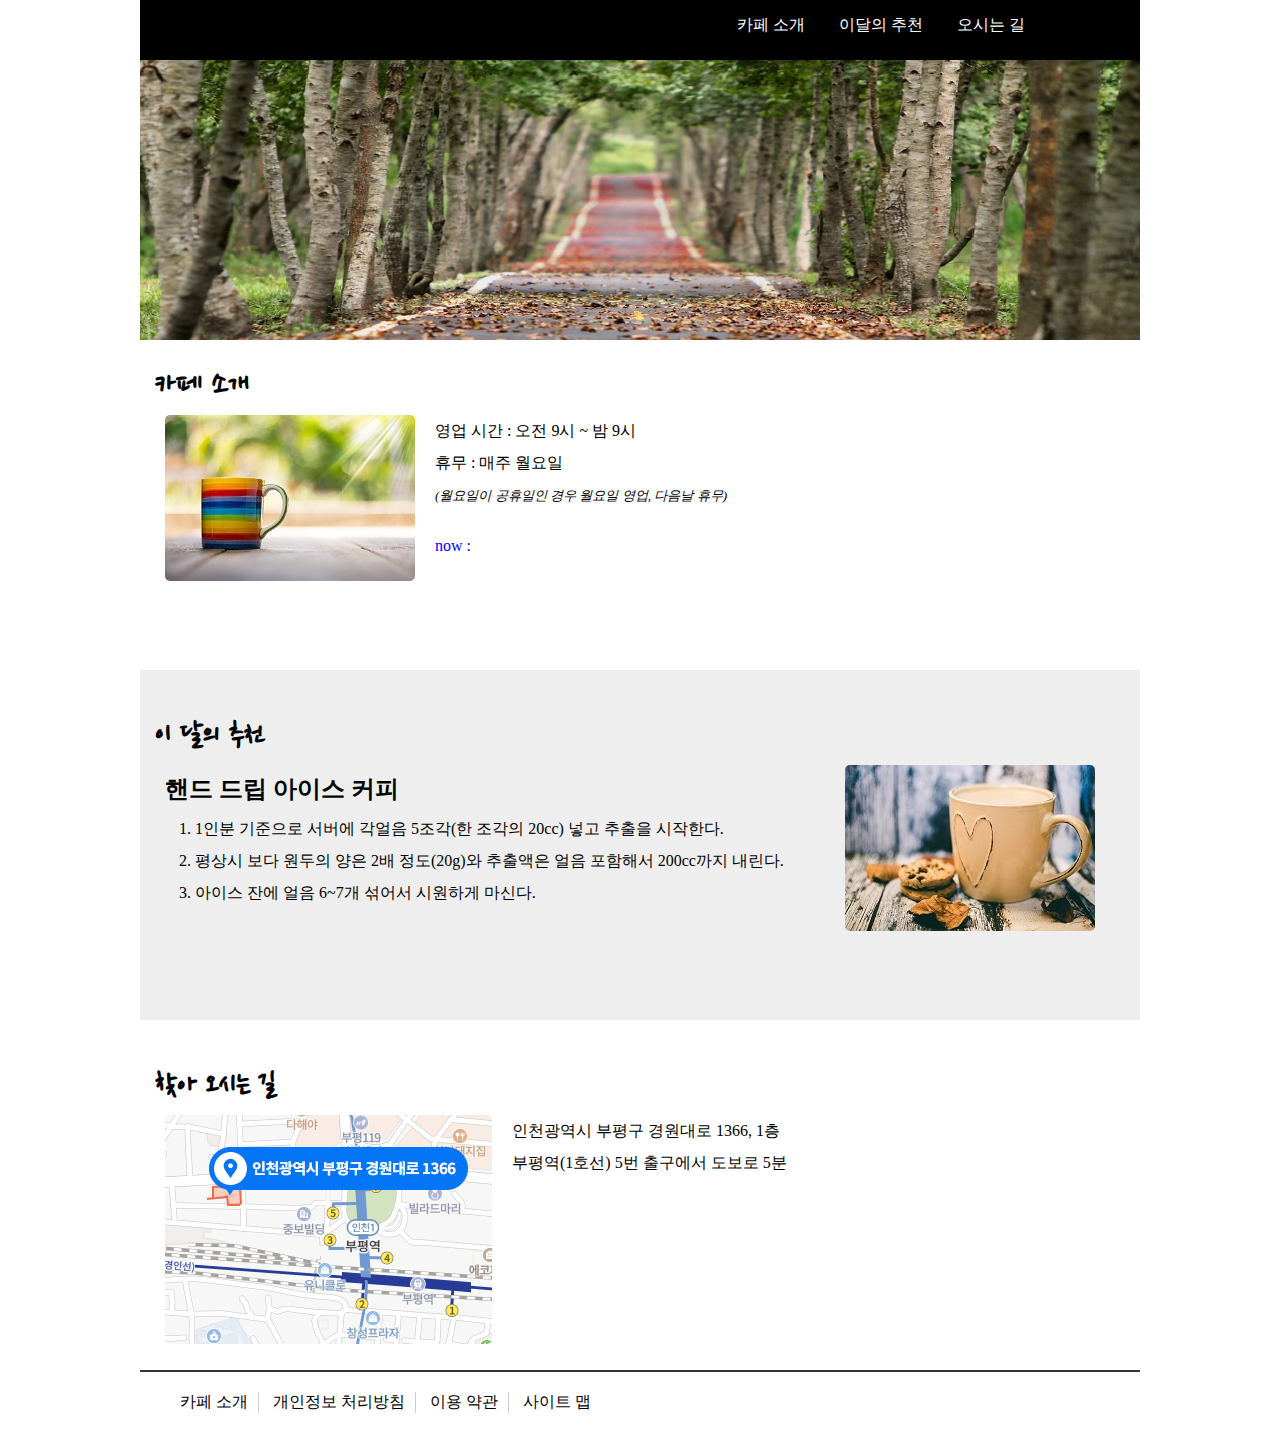
<file: cafe12/index.html>
<!DOCTYPE html>
<html lang="en">
<head>
    <meta charset="UTF-8">
    <meta http-equiv="X-UA-Compatible" content="IE=edge">
    <meta name="viewport" content="width=device-width, initial-scale=1.0">
    <title>cafe12 사이트입니다.</title>
    <link rel="stylesheet" href="./css/style.css">
</head>
<body>
    <div id="container">
        <header>
            <nav>
                <ul id="main-nav">
                    <li><a href="#intro">카페 소개</a></li>
                    <li><a href="#choice">이달의 추천</a></li>
                    <li><a href="#map">오시는 길</a></li>
                </ul>
            </nav>
            <div id="main-pic">
                <img src="./images/header1.jpg" alt="배경사진" id="pic">
            </div>
        </header>
        <section id="intro">
            <div class="page-title">
                <h1>카페 소개</h1>
            </div>
            <div class="content">
                <div class="photo">
                    <img src="./images/cup-1.jpg" alt="커피잔">
                </div>
                <div class="text">
                    <p>영업 시간 : 오전 9시 ~ 밤 9시</p>
                    <p>휴무 : 매주 월요일<br>
                        <i><small>(월요일이 공휴일인 경우 월요일 영업, 다음날 휴무)</small></i>
                    </p>
                    <br>
                    <p style="color: blue;">now : <span id="demo"></span></p>
                </div>
            </div>
        </section>
        <section id="choice">
            <div class="page-title">
                <h1>이 달의 추천</h1>
            </div>
            <div class="content">
                <div class="photo">
                    <img src="./images/cup-2.jpg" alt="커피잔">
                </div>
                <div class="text">
                    <h2>핸드 드립 아이스 커피</h2>
                    <ol>
                        <li>1인분 기준으로 서버에 각얼음 5조각(한 조각의 20cc) 넣고 추출을 시작한다.</li>
                        <li>평상시 보다 원두의 양은 2배 정도(20g)와 추출액은 얼음 포함해서 200cc까지 내린다.</li>
                        <li>아이스 잔에 얼음 6~7개 섞어서 시원하게 마신다.</li>
                    </ol>
                    
                </div>
            </div>
        </section>
        <section id="map">
            <div class="page-title">
                <h1>찾아 오시는 길</h1>
            </div>
            <div class="content">
                <div class="photo">
                    <img src="./images/map.PNG" alt="커피잔">
                </div>
                <div class="text">
                    <p>인천광역시 부평구 경원대로 1366, 1층</p>
                    <p>부평역(1호선) 5번 출구에서 도보로 5분</p>
                </div>
            </div>
        </section>
        <footer>
            <ul id="bottomMenu">
                <li><a href="#">카페 소개</a></li>
                <li><a href="#">개인정보 처리방침</a></li>
                <li><a href="#">이용 약관</a></li>
                <li><a href="#">사이트 맵</a></li>
            </ul>
        </footer>
    </div>

    <script src="./js/main-js.js"></script>
</body>
</html>
</file>
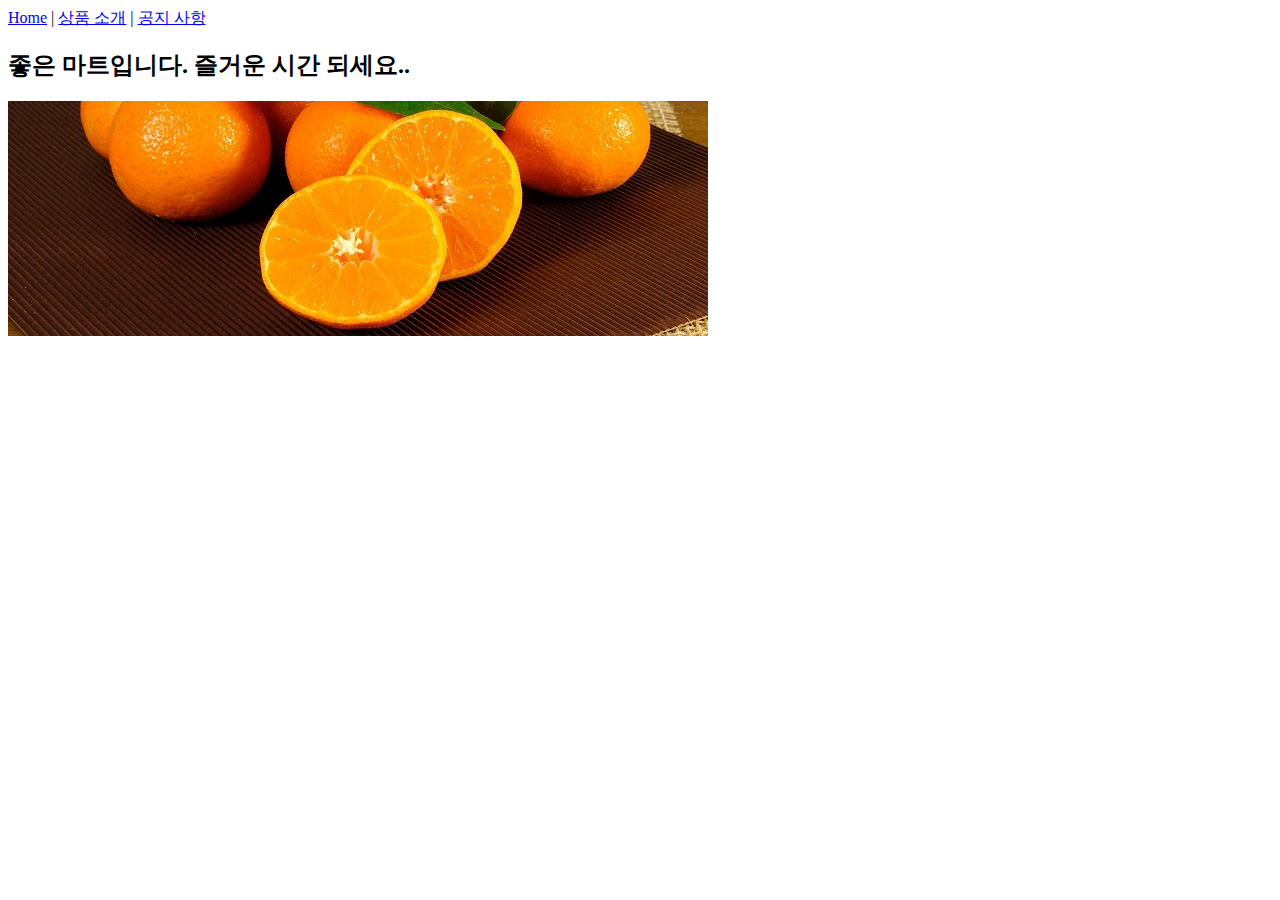
<file: day02/index.html>
<!DOCTYPE html>
<html lang="en">
<head>
    <meta charset="UTF-8">
    <meta http-equiv="X-UA-Compatible" content="IE=edge">
    <meta name="viewport" content="width=device-width, initial-scale=1.0">
    <title>환영합니다. 좋은 마트입니다.</title>
</head>
<body>
    <nav>
        <a href="index.html">Home</a> |
        <a href="product.html">상품 소개</a> |
        <a href="#">공지 사항</a>
    </nav>
    <h2>좋은 마트입니다. 즐거운 시간 되세요..</h2>
    <img src="images/tangerines.jpg">
</body>
</html>
</file>
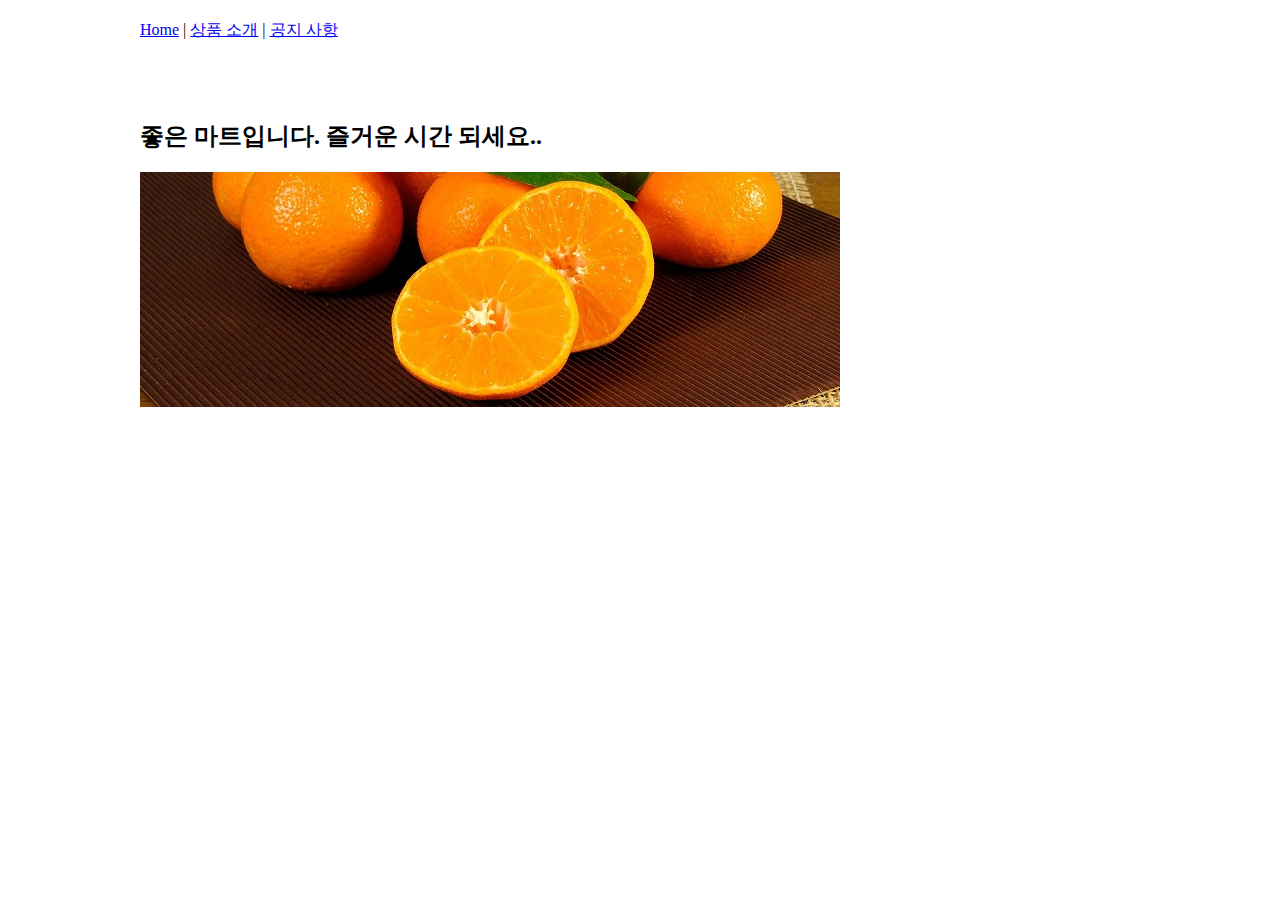
<file: day05/index.html>
<!DOCTYPE html>
<html lang="en">
<head>
    <meta charset="UTF-8">
    <meta http-equiv="X-UA-Compatible" content="IE=edge">
    <meta name="viewport" content="width=device-width, initial-scale=1.0">
    <title>환영합니다. 좋은 마트입니다.</title>
    <link rel="stylesheet" href="./css/product.css">
</head>
<body>
    <div id="container">
        <header>
            <nav>
                <a href="index.html">Home</a> |
                <a href="product2.html">상품 소개</a> |
                <a href="#">공지 사항</a>
            </nav>
        </header>
        <section>
            <h2>좋은 마트입니다. 즐거운 시간 되세요..</h2>
            <img src="images/tangerines.jpg">
        </section>
    </div>
</body>
</html>
</file>
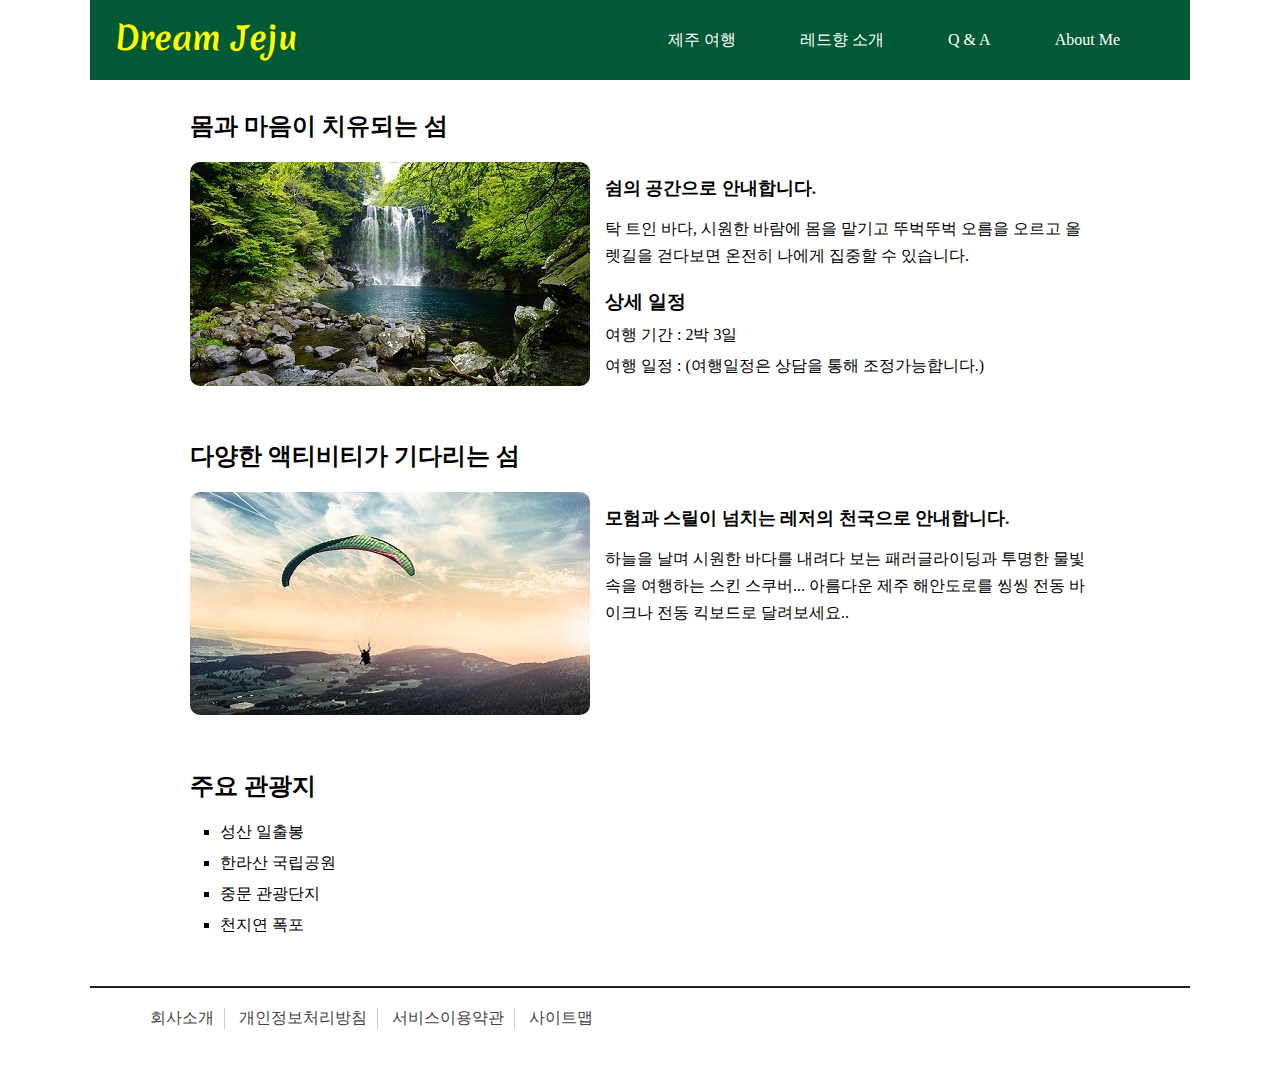
<file: jeju/index.html>
<!DOCTYPE html>
<html lang="en">
<head>
    <meta charset="UTF-8">
    <meta http-equiv="X-UA-Compatible" content="IE=edge">
    <meta name="viewport" content="width=device-width, initial-scale=1.0">
    <title>Hi~ Jeju</title>
    <link rel="stylesheet" href="./css/style.css">
</head>
<body>
    <div id="container">
        <header>
            <div id="logo">
                <h1><a href="index.html">Dream Jeju</a></h1>
            </div>
            <nav>
                <ul id="topMenu">
                    <li><a href="index.html">제주 여행</a></li>
                    <li><a href="product.html">레드향 소개</a></li>
                    <li><a href="#">Q & A</a></li>
                    <li><a href="about_me.html">About Me</a></li>
                </ul>
            </nav>
        </header>
        <main id="contents">
            <section id="healing">
                <h2>몸과 마음이 치유되는 섬</h2>
                <div>
                    <img src="./images/healing.jpg" alt="폭포">
                    <p><strong>쉼의 공간으로 안내합니다.</strong></p>
                    <p>탁 트인 바다, 시원한 바람에 몸을 맡기고 뚜벅뚜벅 오름을
                        오르고 올렛길을 걷다보면 온전히 나에게 집중할 수 있습니다.
                    </p>
                </div>
                <div class="schedule">
                    <h3>상세 일정</h3>
                    <ul>
                        <li>여행 기간 : 2박 3일</li>
                        <li>여행 일정 : (여행일정은 상담을 통해 조정가능합니다.)</li>
                    </ul>
                </div>

            </section>
            <section id="activity">
                <h2>다양한 액티비티가 기다리는 섬</h2>
                <div>
                    <img src="./images/activity.jpg" alt="패러글라이딩">
                    <p><strong>모험과 스릴이 넘치는 레저의 천국으로 안내합니다.</strong></p>
                    <p>하늘을 날며 시원한 바다를 내려다 보는 패러글라이딩과 투명한
                        물빛속을 여행하는 스킨 스쿠버... 아름다운 제주 해안도로를
                        씽씽 전동 바이크나 전동 킥보드로 달려보세요..
                    </p>
                </div>
            </section>
            <section id="sightseeing">
                <h2>주요 관광지</h2>
                <div>
                    <ul>
                        <li><a href="#">성산 일출봉</a></li>
                        <li><a href="#">한라산 국립공원</a></li>
                        <li><a href="#">중문 관광단지</a></li>
                        <li><a href="#">천지연 폭포</a></li>
                    </ul>
                </div>
            </section>
        </main>
        <footer>
            <ul id="bottomMenu">
                <li><a href="#">회사소개</a></li>
                <li><a href="#">개인정보처리방침</a></li>
                <li><a href="#">서비스이용약관</a></li>
                <li><a href="#">사이트맵</a></li>
            </ul>
        </footer>
    </div>
</body>
</html>
</file>
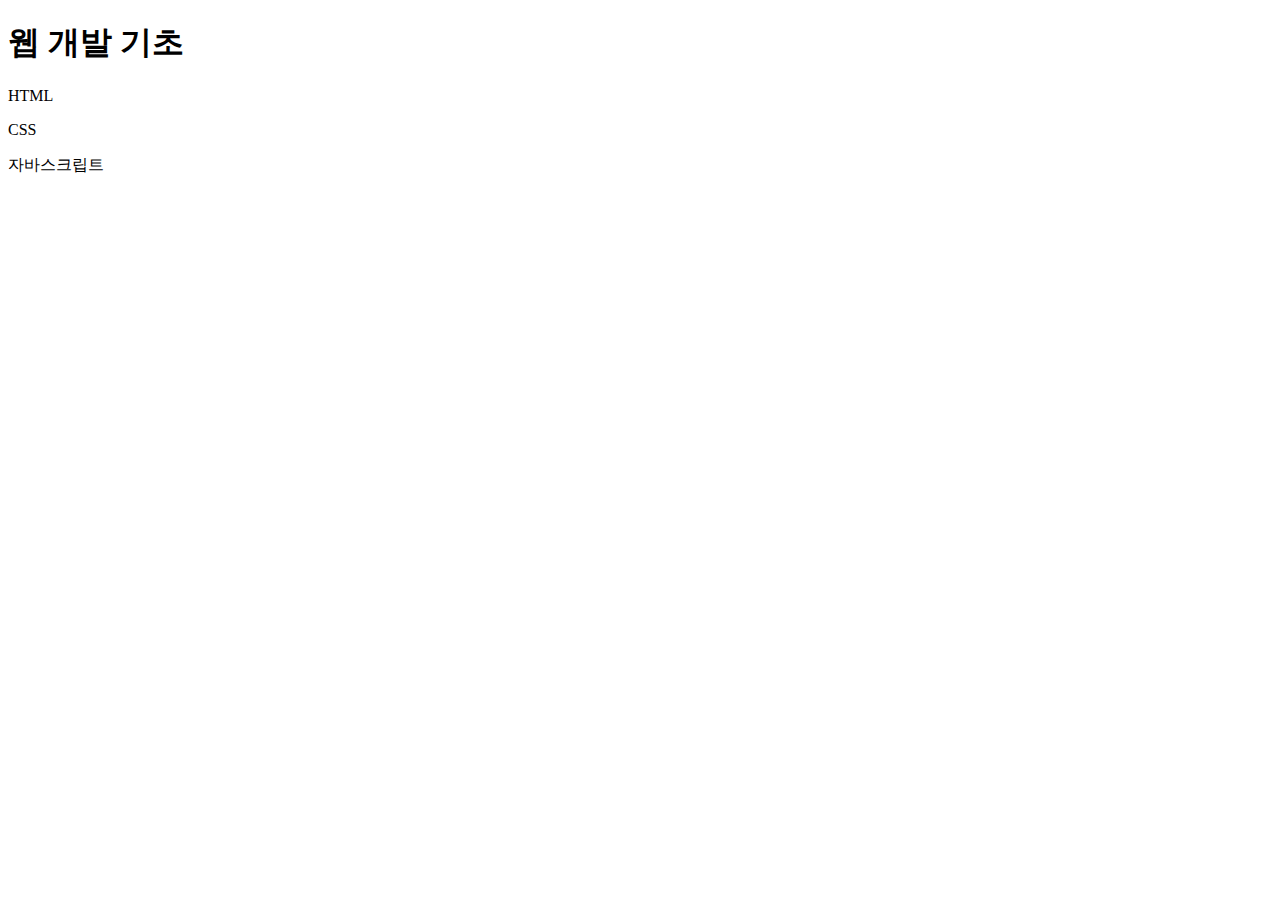
<file: sources/02/index.html>
<!DOCTYPE html>
<html lang="ko">
  <head>
    <meta charset="UTF-8">
    <title>웹 개발 입문</title>
  </head>
  <body>
    <h1>웹 개발 기초</h1>
    <p>HTML</p>
    <p>CSS</p>
    <p>자바스크립트</p>
  </body>
</html>
</file>
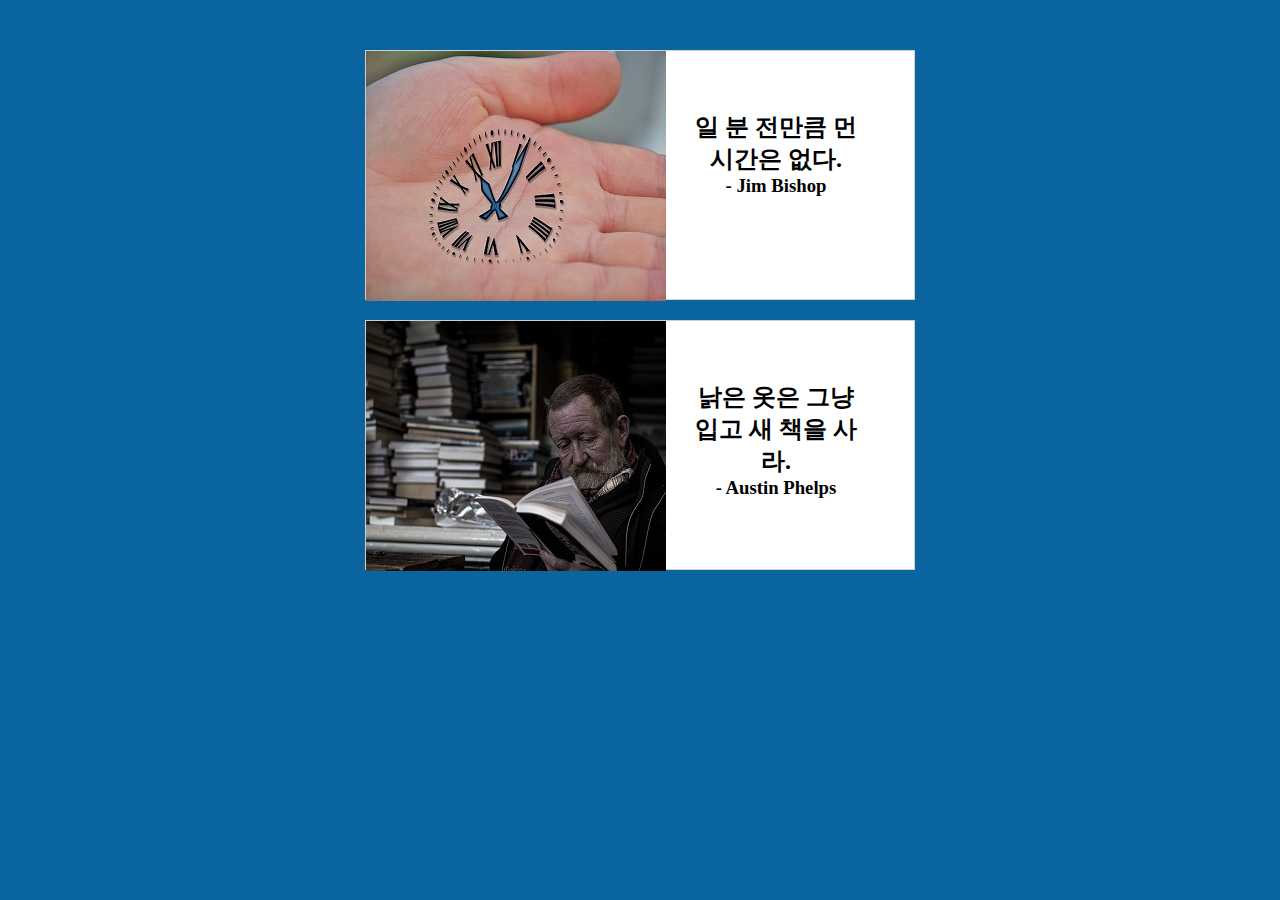
<file: sources/12/index.html>
<!DOCTYPE html>
<html lang="ko">
<head>
  <meta charset="UTF-8">
  <meta name="viewport" content="width=device-width, initial-scale=1.0">
  <title>INSPIRATIONAL QUOTES</title>
  <link rel="stylesheet" href="css/style.css">
</head>
<body>
  <div id="container">
    <div class="card">
      <img src="images/1.jpg">    
      <div class="words">
        <h2>일 분 전만큼 먼 시간은 없다.</h2>
        <h3>- Jim Bishop</h3>
      </div>            
    </div>
    <div class="card">
      <img src="images/2.jpg">    
      <div class="words">
        <h2>낡은 옷은 그냥 입고 새 책을 사라.</h2>
        <h3>- Austin Phelps</h3>
      </div>            
    </div>            
  </div>
</body>
</html>
</file>
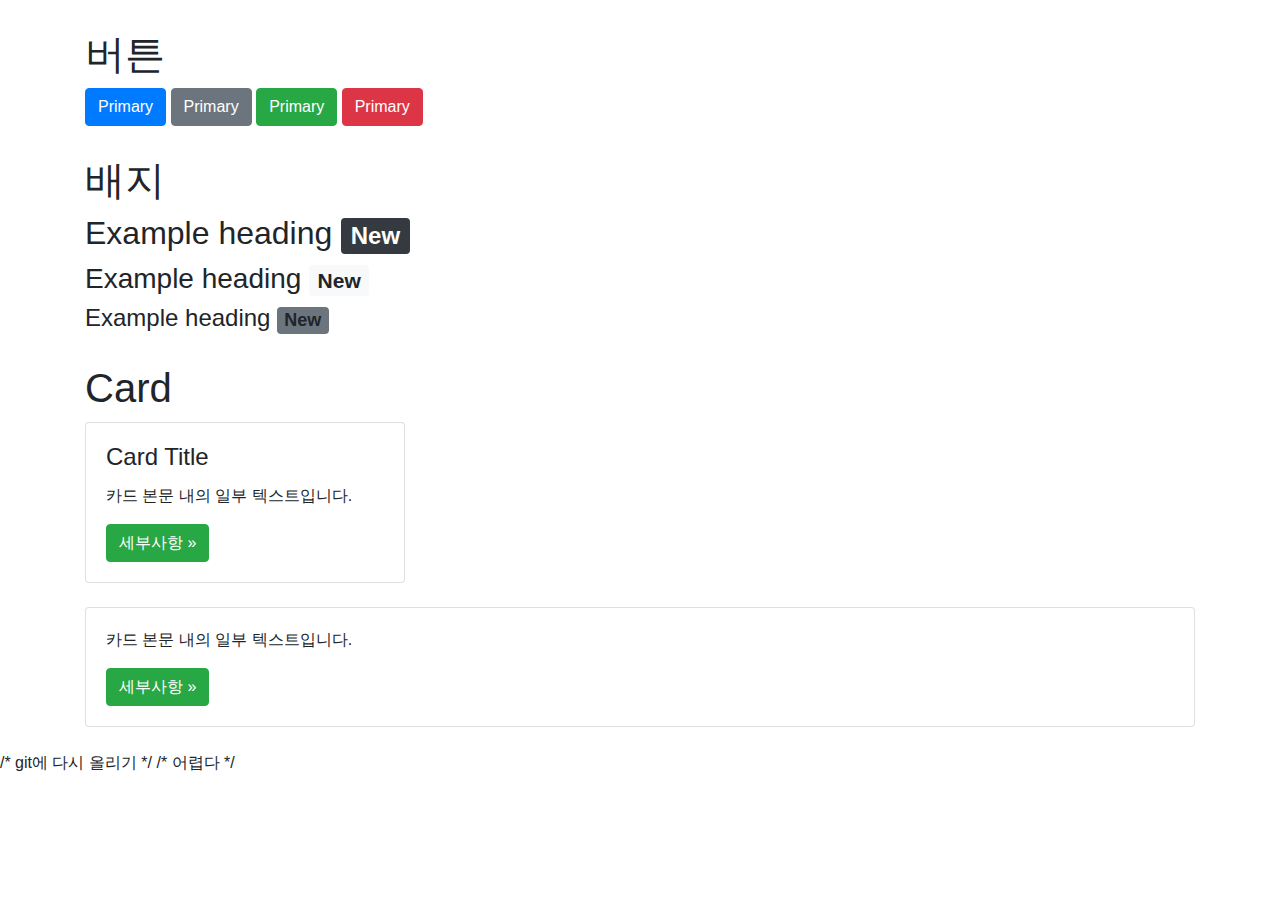
<file: bootstrap_style/components.html>
<!DOCTYPE html>
<html lang="en">
<head>
    <meta charset="UTF-8">
    <meta http-equiv="X-UA-Compatible" content="IE=edge">
    <meta name="viewport" content="width=device-width, initial-scale=1.0">
    <title>부트스트랩 예제</title>
    <link rel="stylesheet" href="./css/bootstrap.css">
    <style>
        /*body{background: #00f;}*/
        /*#content{width: 1000px; margin: 30px auto;}*/
        h1{margin: 30px 0 10px 0;}
    </style>
</head>
<body>
    <div class="container">
        <h1>버튼</h1>
        <button type="button" class="btn btn-primary">Primary</button>
        <button type="button" class="btn btn-secondary">Primary</button>
        <button type="button" class="btn btn-success">Primary</button>
        <button type="button" class="btn btn-danger">Primary</button>
    
        <h1>배지</h1>
        <h2>Example heading <span class="badge badge-dark">New</span></h2>
        <h3>Example heading <span class="badge badge-light">New</span></h3>
        <h4>Example heading <span class="badge bg-secondary">New</span></h4>

        <h1>Card</h1>
        <div class="card" style="width: 20rem;">
            <div class="card-body">
                <h4 class="card-title">Card Title</h4>
                <p>카드 본문 내의 일부 텍스트입니다.</p>
                <a href="#" class="btn btn-success">세부사항 &raquo;</a>
            </div>
        </div>
        <div class="card my-4">
            <div class="card-body">
                <p>카드 본문 내의 일부 텍스트입니다.</p>
                <a href="#" class="btn btn-success">세부사항 &raquo;</a>
            </div>
        </div>
    </div>
</body>
</html>


/* git에 다시  올리기 */
/* 어렵다 */
</file>
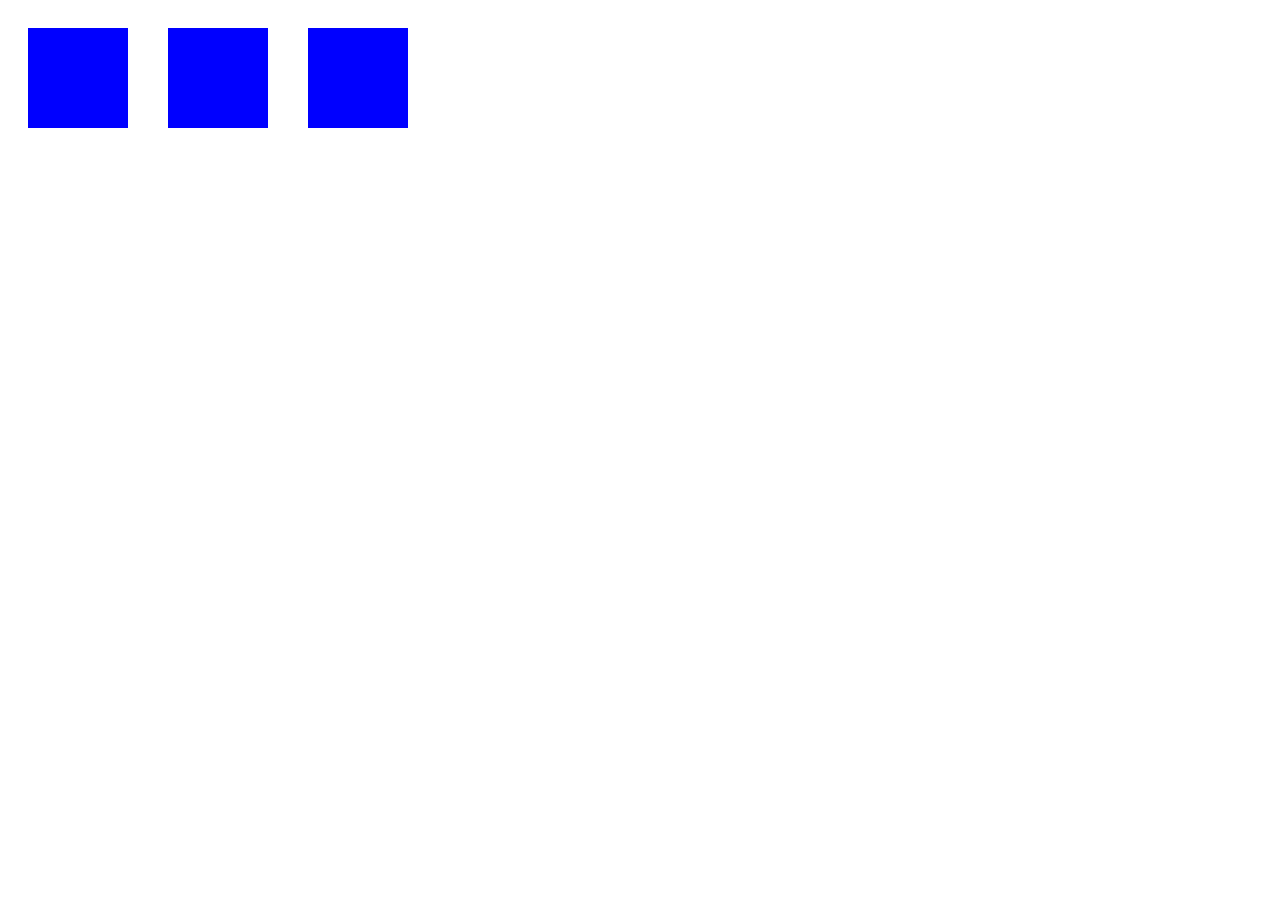
<file: bootstrap_style/flex_box.html>
<!DOCTYPE html>
<html lang="en">
<head>
    <meta charset="UTF-8">
    <meta http-equiv="X-UA-Compatible" content="IE=edge">
    <meta name="viewport" content="width=device-width, initial-scale=1.0">
    <title>flex 예제</title>
    <style>
        #content{display: flex; /* 부모요소에서 flex 적용함 */}  
        .box{width: 100px; height: 100px; background: #00f; margin: 20px;
             /*display: inline-block;*/}
    </style>
</head>
<body>
    <div id="content">
        <div class="box"></div>
        <div class="box"></div>
        <div class="box"></div>
    </div>
</body>
</html>
</file>
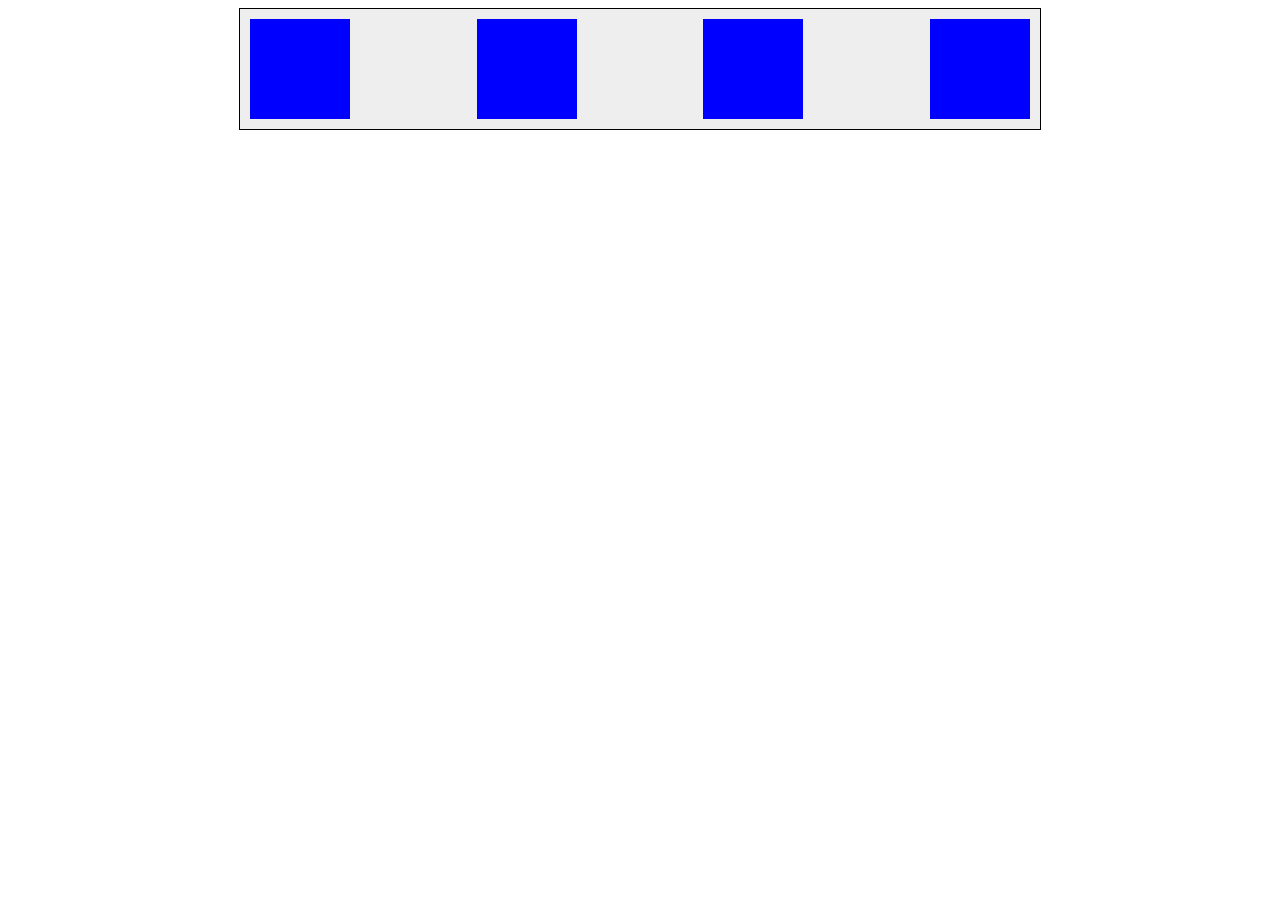
<file: bootstrap_style/flex_direction.html>
<!DOCTYPE html>
<html lang="en">
<head>
    <meta charset="UTF-8">
    <meta http-equiv="X-UA-Compatible" content="IE=edge">
    <meta name="viewport" content="width=device-width, initial-scale=1.0">
    <title>flex 예제</title>
    <style>
        #content{
            width: 800px;
            /* height: 120px; */
            margin: 0 auto;
            border: 1px solid #000;
            background: #eee;
            display: flex; /* 부모요소에서 flex 적용함 */
            /* flex-direction: column; */  /*수직 배치 */
            /*flex-direction: row;  /* 수평 배치 */
            /*justify-content: center;  /* 가운데 정렬 */
            /*justify-content: flex-start;  /* 왼쪽 정렬 */
            /*justify-content: flex-end;  /* 왼쪽 정렬 */
            justify-content: space-between;  /* 균등 배치 */

        }  
        .box{
            width: 100px; 
            height: 100px;
            background: #00f; 
            margin: 10px;
        }
    </style>
</head>
<body>
    <div id="content">
        <div class="box"></div>
        <div class="box"></div>
        <div class="box"></div>
        <div class="box"></div>
    </div>
</body>
</html>
</file>
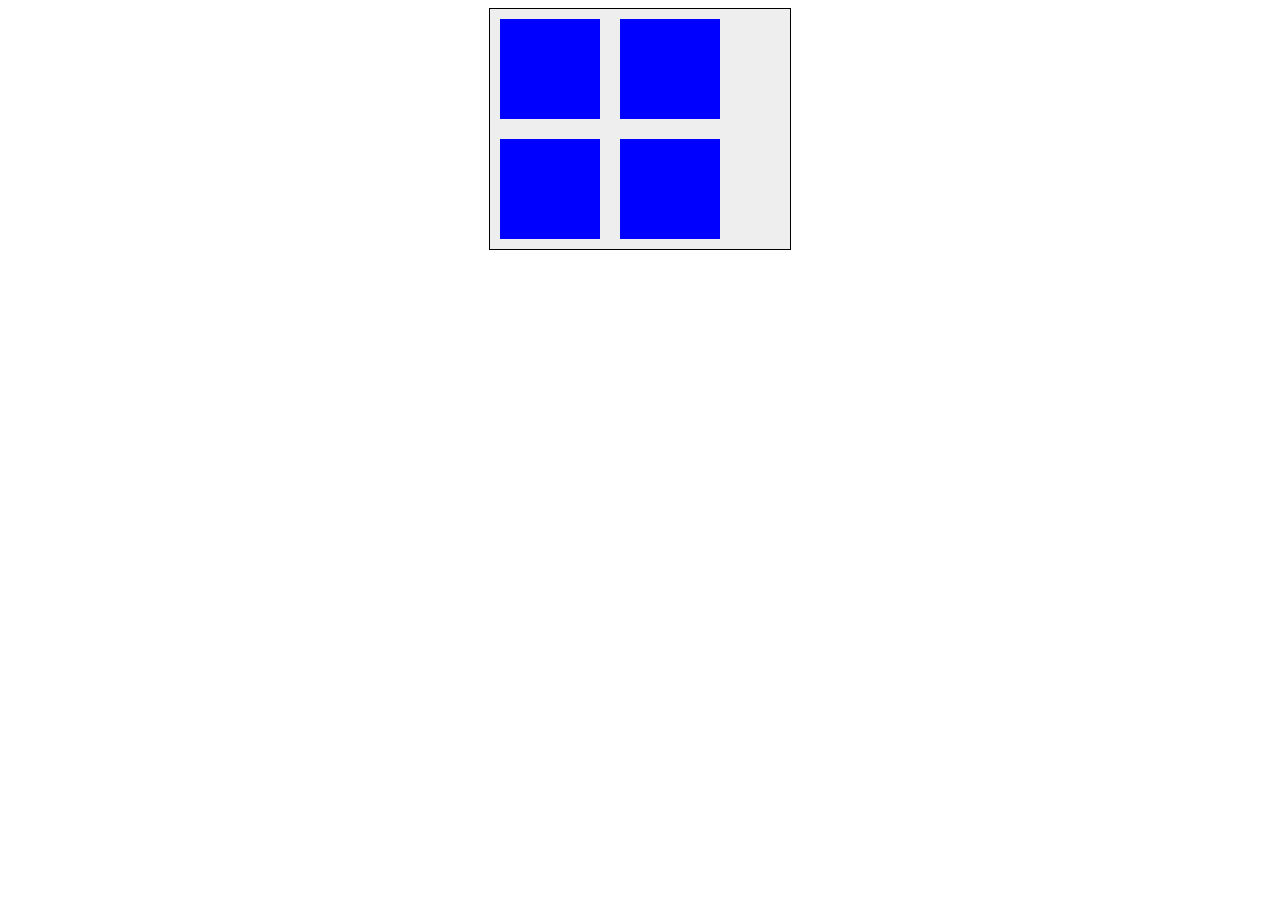
<file: bootstrap_style/flex_wrap.html>
<!DOCTYPE html>
<html lang="en">
<head>
    <meta charset="UTF-8">
    <meta http-equiv="X-UA-Compatible" content="IE=edge">
    <meta name="viewport" content="width=device-width, initial-scale=1.0">
    <title>flex 예제</title>
    <style>
        #content{
            width: 300px;
            /* height: 120px; */
            margin: 0 auto;
            border: 1px solid #000;
            background: #eee;
            display: flex; /* 부모요소에서 flex 적용함 */
            flex-wrap: wrap;  /* 교차축 기준 아래로 배치(부모요소 범위안) */
            /* flex-wrap: nowrap; */ /* 디폴트 */
            /*flex-direction: column;   /* 수직 배치 */
            /*flex-direction: row;  /* 수평 배치 */
        }  
        .box{
            width: 100px; 
            height: 100px;
            background: #00f; 
            margin: 10px;
        }
    </style>
</head>
<body>
    <div id="content">
        <div class="box"></div>
        <div class="box"></div>
        <div class="box"></div>
        <div class="box"></div>
    </div>
</body>
</html>
</file>
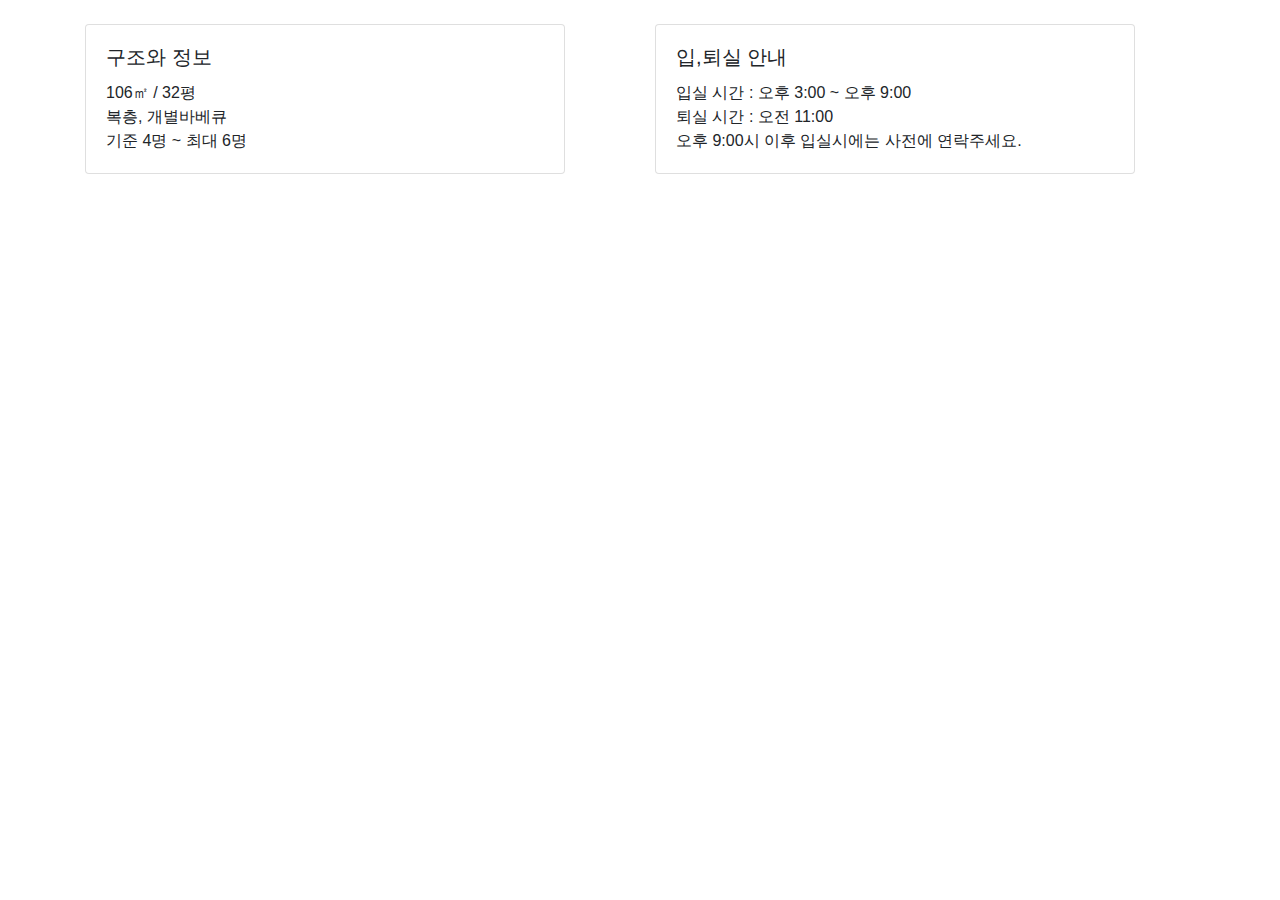
<file: bootstrap_style/grid.html>
<!DOCTYPE html>
<html lang="en">
<head>
    <meta charset="UTF-8">
    <meta http-equiv="X-UA-Compatible" content="IE=edge">
    <meta name="viewport" content="width=device-width, initial-scale=1.0">
    <title>그리드 사용 예제</title>
    <link rel="stylesheet" href="./css/bootstrap.css">
</head>
<body>
    <div class="container my-4">
        <div class="row">
            <!-- 화면 영역을 2등분함-->
            <div class="col-6">
                <!-- card 스타일 적용-->
                <div class="card" style="width: 30rem;">
                    <div class="card-body">
                        <h5 class="card-title">구조와 정보</h5>
                        <p class="card-text">
                            106㎡ / 32평<br>
                            복층, 개별바베큐<br>
                            기준 4명 ~ 최대 6명
                        </p>
                    </div>
                </div>
            </div>
            <div class="col-6">
                <!-- card 스타일 적용-->
                <div class="card" style="width: 30rem;">
                    <div class="card-body">
                        <h5 class="card-title">입,퇴실 안내</h5>
                        <p class="card-text">
                            입실 시간 : 오후 3:00 ~ 오후 9:00<br>
                            퇴실 시간 : 오전 11:00<br>
                            오후 9:00시 이후 입실시에는 사전에 연락주세요.
                        </p>
                    </div>
                </div>
            </div>
        </div>
    </div>
</body>
</html>
</file>
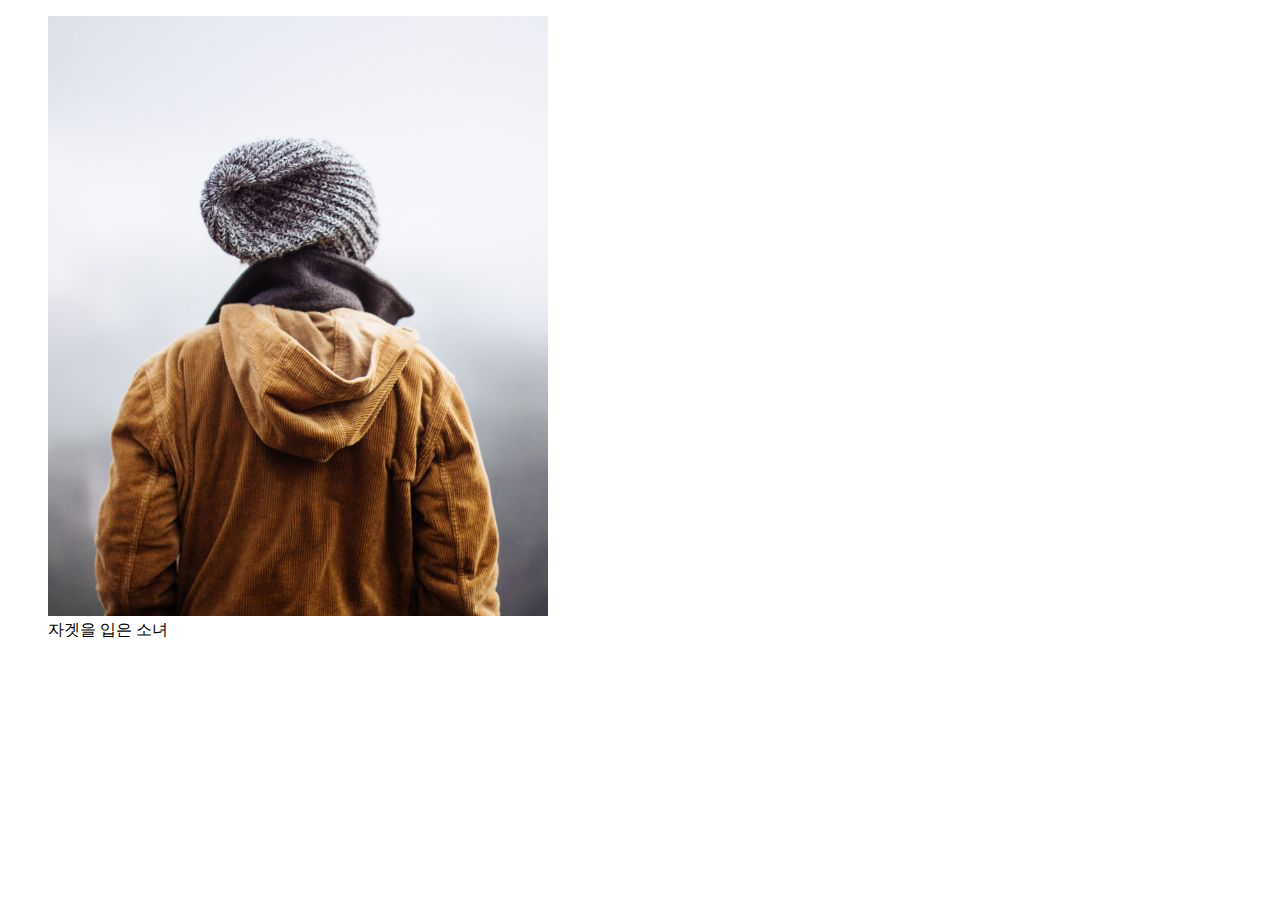
<file: day01/girl.html>
<!DOCTYPE html>
<html>
<head>
    <meta charset="utf-8">
    <title>이미지 태그</title>
</head>
<body>
    <figure>
        <img src="images/img_girl.jpg" alt="자켓을 입은 소녀">
        <figcaption>자겟을 입은 소녀</figcaption>
    </figure>
</body>
</html>
</file>
<file: cafe12/css/style.css>
/* 모바일 기준 */
@import url('https://fonts.googleapis.com/css2?family=Merienda:wght@700&family=Nanum+Pen+Script&display=swap');
*{margin: 0; padding: 0; box-sizing: border-box;}
#container{width: 100%; margin: 0 auto;}

/* header 영역 */
header{width: 100%; height: 250px;}
nav{width: 100%; height: 60px; background-color: #000;}
nav #main-nav{list-style: none; text-align: center;}
nav #main-nav li{display: inline-block; margin: 15px}
nav a{color: #fff; text-decoration: none;}
nav a:hover{color: yellow}
header #main-pic img{width: 100%; height: 210px;}

/* 본문 영역 */
section{height: 350px; padding: 15px;}
section:nth-child(2n+1){background-color: #eee;}
section .page-title{margin-top: 30px;}
section .page-title h1{font-family: 'Nanum Pen Script', cursive; font-size: 2em;}
section .content{margin: 10px;}
section .content p{line-height: 2em;}
#intro .photo, #choice .photo, #map .photo{display: none;}  /*이미지 숨기기*/
#choice h2{line-height: 2em;}
#choice ol{padding-left: 30px;}
#choice ol li{line-height: 2em;}

/* footer 영역 */
footer{height: 80px; border-top: 2px solid #333}
#bottomMenu{list-style: none; margin: 10px 10px 10px 30px;}
#bottomMenu li{display: inline-block; margin: 10px 0; 
  border-right: 1px solid #ccc; padding: 0 10px;}
#bottomMenu li a{text-decoration: none; color: #000}
#bottomMenu li:last-child{border: none;}

/* 태블릿 버전 */
@media screen and (min-width: 780px) {
    #container{width: 100%; margin: 0 auto;}
    header{height: 300px;}
    nav #main-nav{list-style: none; text-align: right; margin-right: 100px;}
    header #main-pic img{width: 100%; height: 260px;}
    section{height: 400px;}
    #intro, #choice{float: left; width: 50%;}
    #map{clear: both;}
}

/* PC 버전 */
@media screen and (min-width: 1000px) {
    #container{width: 1000px; margin: 0 auto;}
    header{height: 320px;}
    nav #main-nav{list-style: none; text-align: right; margin-right: 100px;}
    header #main-pic img{width: 100%; height: 280px;}
    section{height: 350px;}
    #intro, #choice, #map{width: 100%;}
    #intro .photo img, #map .photo img{float: left; margin-right: 20px; border-radius: 5px;}
    #choice .photo img{float: right; margin-right: 20px; border-radius: 5px;}
    #intro .photo, #choice .photo, #map .photo{display: block;} /*이미지 보이기*/
}
</file>
<file: day05/css/product.css>
#container{
    width: 1000px;
    margin:20px auto;  /*가운데 배치*/
    border:none;  /*테두리 숨기기*/
}
header{height: 80px;}
nav{margin-bottom: 20px;}
section{height: 600px;}
#description{
    border:1px solid #ccc;
    padding:20px;
    height: 500px;
    border-top-left-radius: 30px;
    border-top-right-radius: 30px;;
}
#description p{line-height: 2em;}
#receipe{
    border:1px solid #ccc;
    padding:20px;
}
#receipe ol li{line-height: 2em;}
#product{
    border:1px solid #ccc;
    padding:20px;
    border-bottom-left-radius: 30px;
    border-bottom-right-radius: 30px;
}
table, th, td{
    border:1px solid #ccc;
    border-collapse: collapse;
}
th, td{
    padding: 10px 20px;
}
</file>
<file: jeju/css/style.css>
/* 전체 영역 */
@import url('https://fonts.googleapis.com/css2?family=Merienda:wght@700&family=Nanum+Pen+Script&display=swap');
*{margin: 0; padding: 0;}
#container{width: 1100px; margin: 0 auto;}

/* header 영역 */
header{height: 80px; background-color: rgb(1, 90, 53);}
header #logo{width: 250px; float: left; padding: 15px 25px;}
header #logo h1{font-family: Merienda;}
header #logo a{text-decoration: none; color:yellow}
header nav{width: 750px; float:right;}
header #topMenu{list-style: none; text-align: right; margin-right: 40px;}
header #topMenu li{display: inline-block; margin: 15px; padding: 15px;}
header #topMenu li a{text-decoration: none; color: white;}
header #topMenu li a:hover{color: #2fb2fd;}

/* index 스타일 */
#contents{width: 900px; margin:30px auto;}
#contents section{margin: 30px auto;}
#contents section div{margin: 20px auto;}
#contents section p{line-height: 1.7em;}
#contents section p strong{line-height: 3em; font-size: 1.1em;}
#contents #healing{height: 300px;}
#contents #healing img{float: left; margin-right: 15px; border-radius: 10px;}
#contents .schedule ul li{margin: 10px; list-style: none;}
#contents #activity{height: 300px;}
#contents #activity img{float: left; margin-right: 15px; border-radius: 10px;}
#contents #sightseeing ul li{margin: 10px 30px; list-style: square;}
#contents #sightseeing a{text-decoration: none; color: #000;}
#contents #sightseeing a:hover{text-decoration: underline;}

/* product 스타일 */
#product{width: 900px; margin:10px auto;}
#product h2{margin: 15px 0;}
#product p{line-height: 2em;}
#product section{margin: 10px auto; border: 1px dotted #aaa; padding: 20px 50px}
#product #description{border-top-left-radius: 30px; border-top-right-radius: 30px;}
#product #receipe ol{padding-left: 20px; margin-top:10px;}
#product #receipe ol li{line-height: 2em;}
#product #package{border-bottom-left-radius: 30px; border-bottom-right-radius: 30px;}
#product table, th, td{border: 1px solid #ccc; border-collapse: collapse;
    padding: 10px 20px;}

/* About Me 스타일 */
#profile{width: 1000px; margin: 30px auto; }
#profile section{margin: 20px 10px;}
#profile section h2{margin: 20px; color: blue;}
#profile section div{margin: 30px 10px;}
#profile #intro{height: 350px;}
#profile #intro h1{font-size: 2em;}
#profile #intro p{line-height: 1.8em;}
#profile #intro img{float: left; margin-right: 30px; border-radius: 5px;}
#profile #intro a{text-decoration: none; color: #00f;}
#profile #intro a:hover{text-decoration: underline;}
#profile #career ul li{margin: 16px 50px;}
#profile #education ul li{margin: 16px 50px;}
#profile #skill ul li{margin: 16px 50px;}
#profile #skill ul li a{text-decoration: none; color: #00f;}
#profile #skill ul li a:hover{text-decoration: underline; }

/* footer 영역 */
footer{height:100px; margin-top: 50px; border-top: 2px solid #222;}
footer #bottomMenu{list-style: none; margin: 10px 10px 10px 50px;}
footer #bottomMenu li{display: inline-block; margin: 10px 0; 
    border-right: 1px solid #ccc; padding: 0 10px;}
footer #bottomMenu li:last-child{border: none;}    
footer #bottomMenu li a{text-decoration: none; color: #444;}
</file>
<file: sources/12/css/style.css>
* {
    margin:0;
    padding:0;
    box-sizing: border-box;
}
body {
    background:rgb(9, 100, 160);
}
#container {
    width:320px;        
    margin:50px auto;
}
.card {
    position:relative;    
    width:300px;
    height:500px;
    margin:20px 10px;
    border:1px solid #0f0f0f33;
    background-color:#ffffff;      
}
.words {
    position:absolute;    
    left:10px;
    top:300px;
    padding:10px;
    text-align:center;   
}

@media screen and (min-width:768px) and (max-width:1439px) {
    #container {
        width:570px;        
        margin:50px auto;
    }
    .card {
        position:relative;    
        width:550px;
        height:250px;
        margin:20px 10px;
        border:1px solid #0f0f0f33;
        background-color:#ffffff;      
    }
    .words {
        position:absolute;    
        left:310px;
        top:50px;
        text-align:center;
        width:200px;          
    }
}

@media screen and (min-width:1440px) {
    #container {
        width:1140px;
        margin:50px auto;
    }    
    .card {
        position:relative;
        float:left;  /* 카드를 가로로 배치 */
        width:550px;
        height:250px;
        margin:10px;
        border:1px solid #0f0f0f33;
        background-color:#ffffff;      
    }
    .words {
        position:absolute;    
        left:310px;
        top:50px;
        text-align:center;
        width:200px;          
    }
}
</file>
